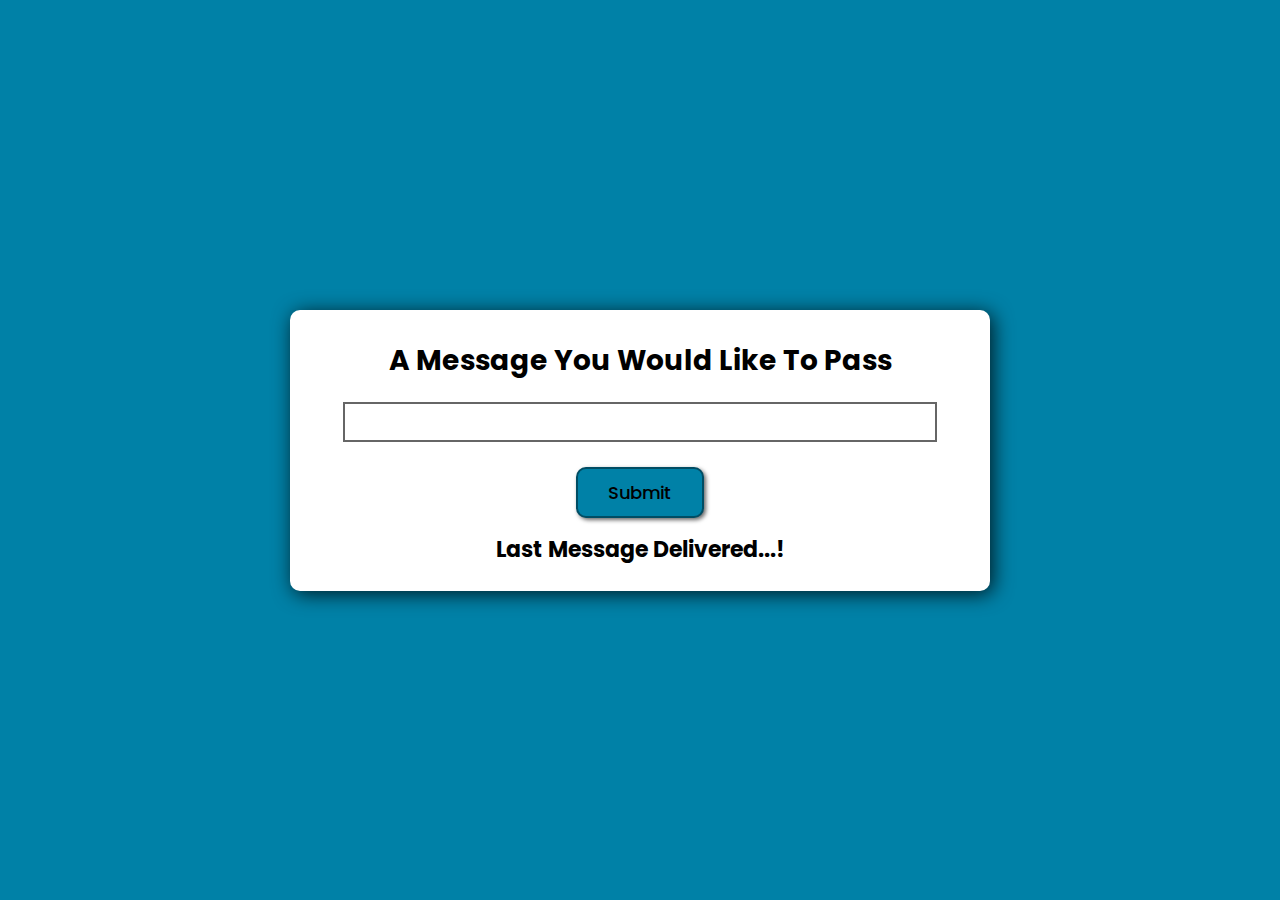
<file: 01 Message/index.html>
<!DOCTYPE html>
<html lang="en">

<head>
    <meta charset="UTF-8">
    <meta http-equiv="X-UA-Compatible" content="IE=edge">
    <meta name="viewport" content="width=device-width, initial-scale=1.0">
    <title>A message to pass</title>
    <link rel="stylesheet" href="style.css">
</head>

<body>
    <div class="container">
        <h1>A Message You Would Like To Pass</h1>
        <input type="text" value="">
        <div class="btn">Submit</div>
        <p class="error">Please enter a value to pass</p>
        <h3>Last Message Delivered...!</h3>
        <p class="message"></p>
    </div>
    <script src="index.js"></script>
</body>

</html>
</file>
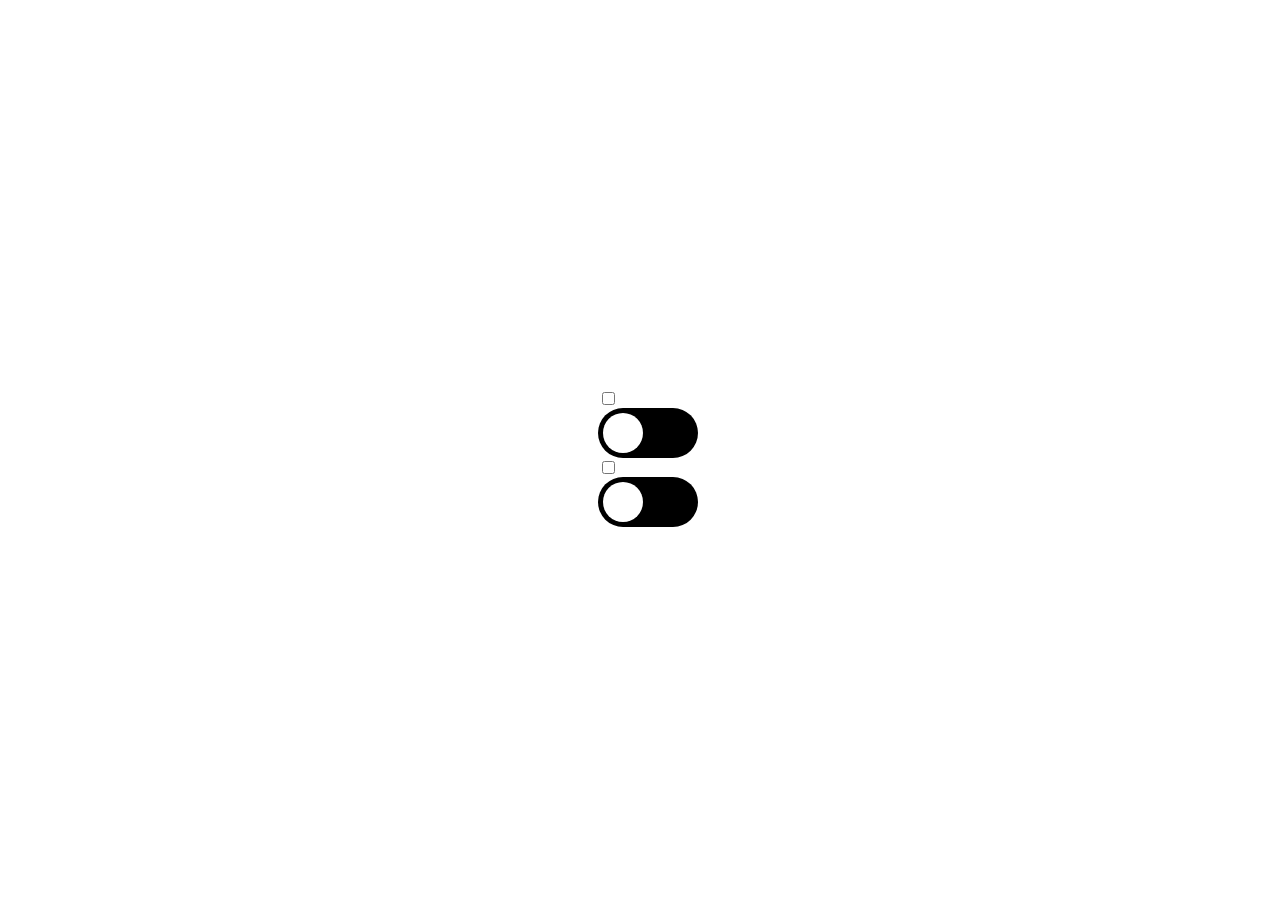
<file: 02  Color Toggler/index.html>
<html lang="en">
  <head>
    <meta charset="UTF-8" />
    <meta http-equiv="X-UA-Compatible" content="IE=edge" />
    <meta name="viewport" content="width=device-width, initial-scale=1.0" />
    <title>Color Toggler</title>
    <link rel="stylesheet" href="style.css" />
  </head>
  <body>
    <div class="container">
      <div class="button-box">
        <input type="checkbox" id="switch1" />
    <label for="switch1"></label>
      </div>
      <div class="button-box">
        <input type="checkbox" id="switch2" />
    <label for="switch2"></label>
      </div>
    </div>

    <script src="app.js"></script>
  </body>
</html>
</file>
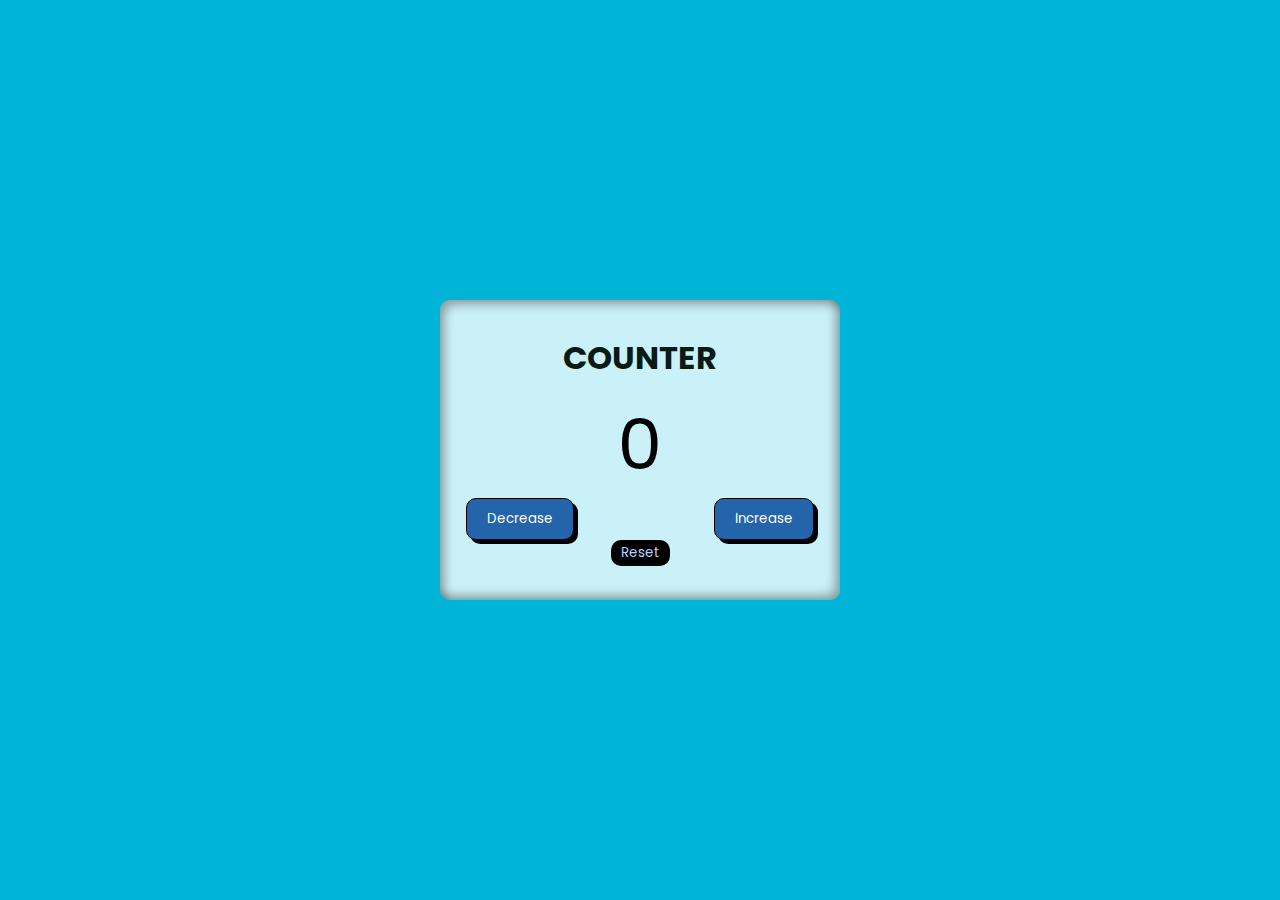
<file: 03 Count/index.html>
<!DOCTYPE html>
<html lang="en">

<head>
    <meta charset="UTF-8">
    <meta http-equiv="X-UA-Compatible" content="IE=edge">
    <meta name="viewport" content="width=device-width, initial-scale=1.0">
    <title>Counter</title>
    <link rel="stylesheet" href="style.css">
</head>

<body>
    <div class="container">
        <h1>Counter</h1>
        <p class="count">0</p>
        <div class="counters">
            <button class="btn dec">Decrease</button>
            <button class="btn inc">Increase</button>
        </div>
        <button class="reset">Reset</button>
    </div>
    <script src="index.js"></script>
</body>

</html>
</file>
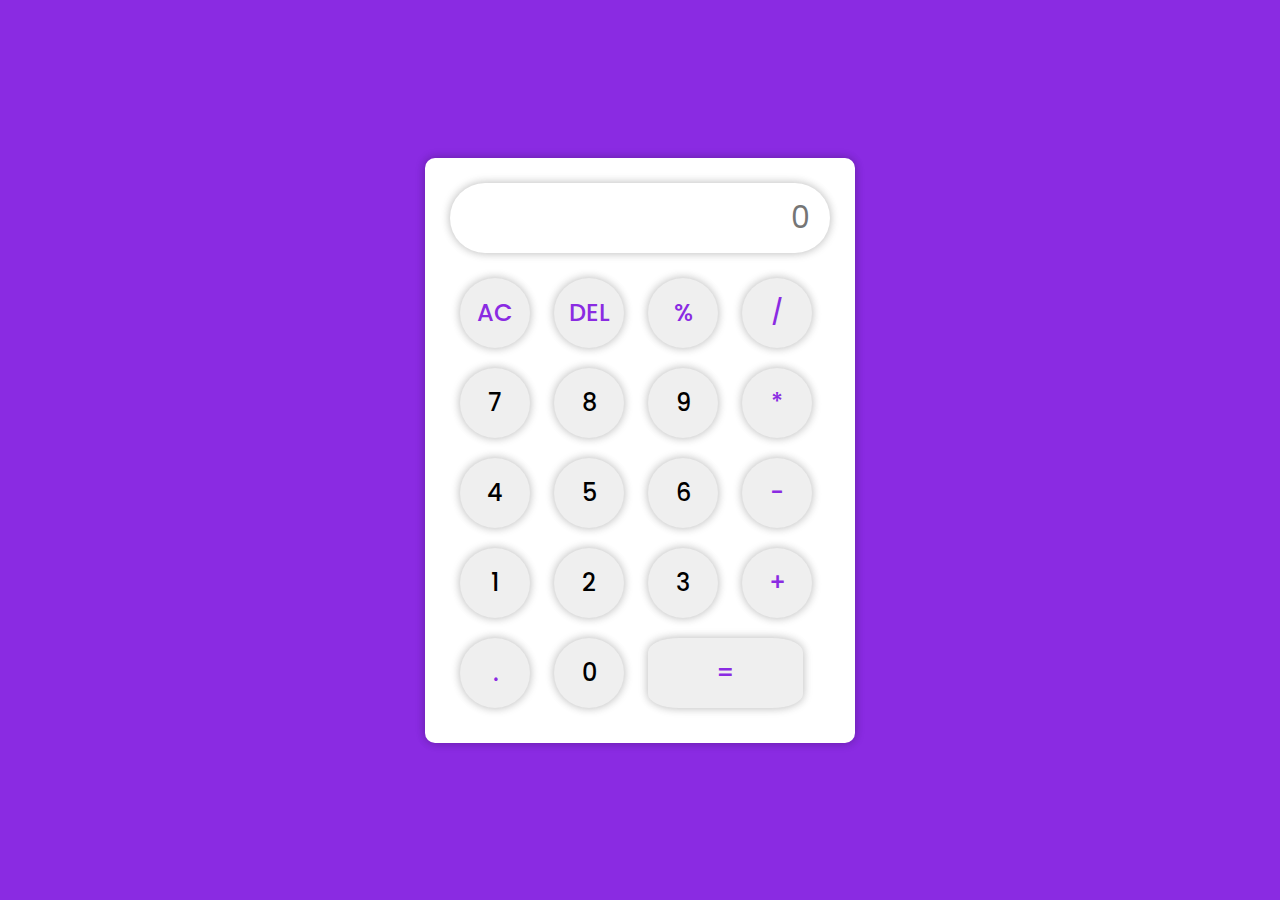
<file: 04 calculator/index.html>
<!DOCTYPE html>
<html lang="en">

<head>
    <meta charset="UTF-8">
    <meta http-equiv="X-UA-Compatible" content="IE=edge">
    <meta name="viewport" content="width=device-width, initial-scale=1.0">
    <title>Simple Calculator</title>
    <link rel="stylesheet" href="style.css">
</head>

<body>
    <div class="calculator">
        <div class="output">
            <input type="text" class="text" value="" placeholder="0">
        </div>
        <div>
            <input type="button" value="AC" class="op AC">
            <input type="button" value="DEL" class="op DEL">
            <input type="button" value="%" class="op val">
            <input type="button" value="/" class="op val">
        </div>
        <div>
            <input type="button" value="7" class="val">
            <input type="button" value="8" class="val">
            <input type="button" value="9" class="val">
            <input type="button" value="*" class="op val">
        </div>
        <div>
            <input type="button" value="4" class="val">
            <input type="button" value="5" class="val">
            <input type="button" value="6" class="val">
            <input type="button" value="-" class="op val">
        </div>
        <div>
            <input type="button" value="1" class="val">
            <input type="button" value="2" class="val">
            <input type="button" value="3" class="val">
            <input type="button" value="+" class="op val">
        </div>
        <div>
            <input type="button" value="." class="op val">
            <input type="button" value="0" class="val">
            <input type="button" value="=" class="equal op">
        </div>
    </div>

    <!-- val === value & op === operator -->

    <script src="app.js"></script>
</body>

</html>
</file>
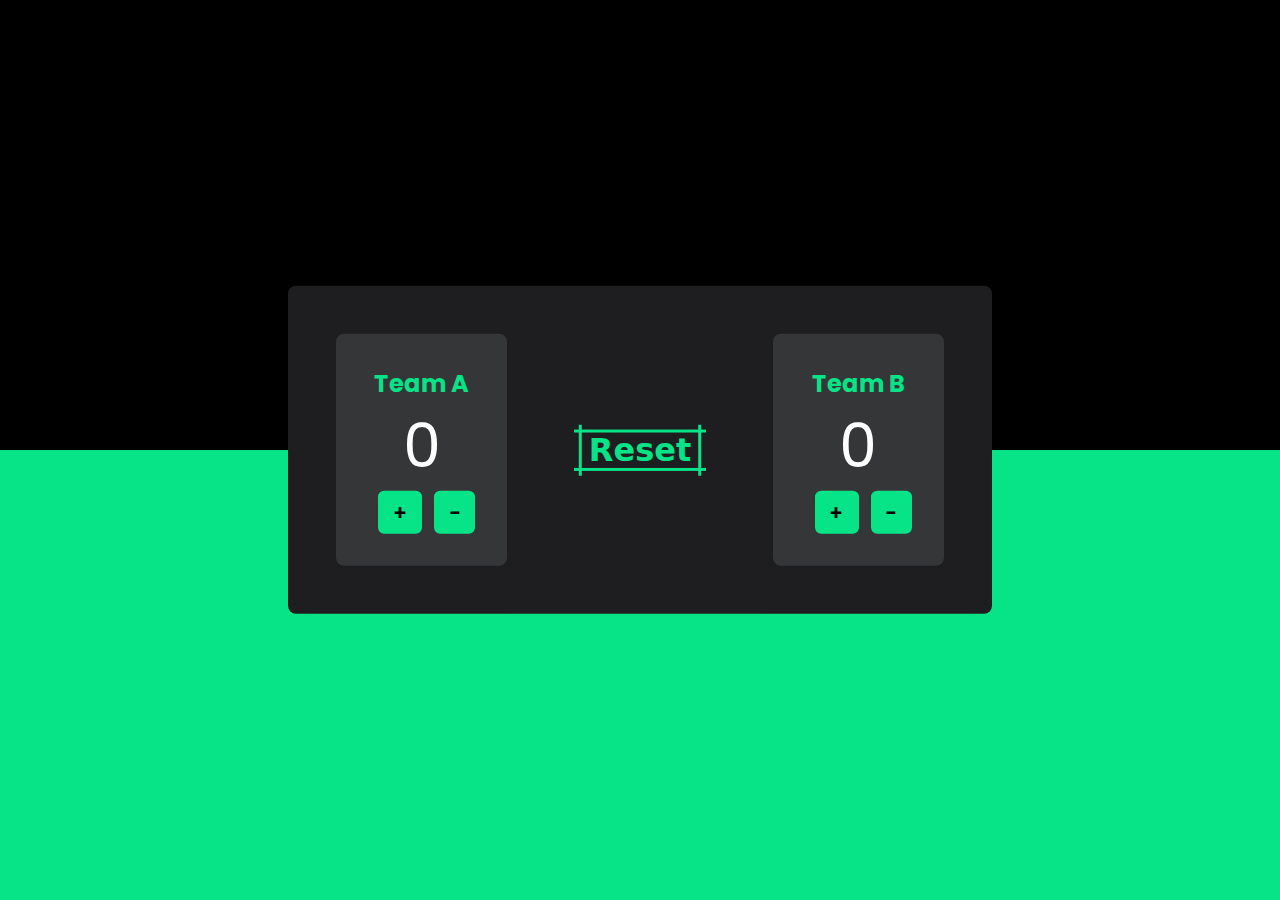
<file: 05 scoreboard/index.html>
<!DOCTYPE html>
<html lang="en">
  <head>
    <meta name="viewport" content="width=device-width, initial-scale=1.0" />
    <title>Scoreboard</title>
    <!-- Google Fonts -->
    <link
      href="https://fonts.googleapis.com/css2?family=Poppins:wght@400;600&display=swap"
      rel="stylesheet"
    />
    <!-- Stylesheet -->
    <link rel="stylesheet" href="style.css" />
  </head>
  <body>
    <div class="scoreboard">
      <div class="team">
        <h2>Team A</h2>
        <p id="teamAScore">0</p>
        <div class="btn-container">
          <button onclick="incrementScore('teamA')">+</button>
          <button onclick="decrementScore('teamA')">-</button>
        </div>
      </div>

      <button id="reset-btn" class="buttonreset" onclick="resetScores()">Reset</button>

      <div class="team">
        <h2>Team B</h2>
        <p id="teamBScore">0</p>
        <div class="btn-container">
          <button onclick="incrementScore('teamB')">+</button>
          <button onclick="decrementScore('teamB')">-</button>
        </div>
      </div>
    </div>
    <!-- Script-->
    <script src="script.js"></script>
  </body>
</html>
</file>
<file: 01 Message/style.css>
@import url("https://fonts.googleapis.com/css2?family=Poppins:wght@100;200;300;400;500;600;700;800;900&display=swap");

* {
  margin: 0;
  padding: 0;
  box-sizing: border-box;
}

body {
  background-color: #0081a7;
  display: flex;
  justify-content: center;
  align-items: center;
  min-height: 100vh;
  font-family: "Poppins", sans-serif;
}

.container {
  background-color: white;
  width: 700px;
  padding: 20px;
  border-radius: 10px;
  box-shadow: 3px 3px 20px rgba(0, 0, 0, 0.8);
  display: flex;
  flex-direction: column;
  justify-content: center;
  align-items: center;
  gap: 10px;
}

h1 {
  font-size: 28px;
  margin: 10px;
}

input {
  width: 90%;
  height: 40px;
  border: 2px solid rgba(0, 0, 0, 0.6);
  padding: 5px 10px;
  font-size: 18px;
  margin-bottom: 10px;
}

.btn {
  background-color: #0081a7;
  padding: 10px 30px;
  border-radius: 10px;
  border: 2px solid rgba(0, 0, 0, 0.4);
  font-size: 18px;
  margin-top: 5px;
  font-weight: 500;
  box-shadow: 2px 2px 4px rgba(0, 0, 0, 0.6);
  cursor: pointer;
  /* display: inline-block; */
}

.error {
  background-color: #d5bdaf;
  padding: 5px 0;
  width: 70%;
  text-align: center;
  display: none;
}

h3 {
  margin-top: 5px;
  font-size: 22px;
}

.message {
  font-size: 18px;
  color: #457b9d;
  font-weight: bold;
  margin-top: -5px;
}
</file>
<file: 02  Color Toggler/style.css>
:root {
  --primary-color: white;
  --primary-label: black;
  --secndary-label: white;
  --white-ball: white;
  --black-ball: black;
}

body {
  background: var(--primary-color);
  position: absolute;
  top: 50%;
  left: 50%;
  transform: translate(-50%, -50%);
}

#switch {
  width: 0;
  height: 0;
  visibility: hidden;
}

label {
  display: block;
  width: 100px;
  height: 50px;
  background: var(--primary-label);
  border-radius: 100px;
  position: relative;
  cursor: pointer;
  transition: 0.5s;
}

label::after {
  content: "";
  width: 40px;
  height: 40px;
  border-radius: 70px;
  background-color: var(--white-ball);
  position: absolute;
  top: 5px;
  left: 5px;
  transition: 0.5s;
}

#switch:checked + label:after {
  background-color: var(--black-ball);
  left: calc(100% - 5px);
  transform: translateX(-100%);
}

#switch:checked + label {
  background-color: var(--secndary-label);
}

label:active:after {
  width: 60px;
}
</file>
<file: 03 Count/style.css>
@import url("https://fonts.googleapis.com/css2?family=Poppins:wght@100;200;300;400;500;600;700;800;900&display=swap");

* {
  margin: 0;
  padding: 0;
  box-sizing: border-box;
  font-family: "Poppins", sans-serif;
}

body {
  display: flex;
  align-items: center;
  justify-content: center;
  min-height: 100vh;
  background-color: #00b4d8;
}

.container {
  background-color: #caf0f8;
  color: black;
  width: 400px;
  min-height: 300px;
  border-radius: 10px;
  box-shadow: inset 5px 5px 10px rgba(0, 0, 0, 0.3),
    inset -5px -5px 10px rgba(0, 0, 0, 0.3);
  display: flex;
  align-items: center;
  flex-direction: column;
  justify-content: center;
}

h1 {
  margin-bottom: 10px;
  text-transform: uppercase;
  color: #081c15;
}

.count {
  font-size: 70px;
}

.counters {
  display: flex;
  justify-content: center;
  align-items: center;
  gap: 140px;
}

.btn {
  color: white;
  padding: 10px 20px;
  outline: none;
  border: 1px solid black;
  background-color: #2364aa;
  box-shadow: 4px 4px 0px black;
  border-radius: 10px;
  cursor: pointer;
}

.btn:active {
  position: relative;
  top: 4px;
  left: 4px;
  box-shadow: none;
  border-radius: 10px;
}

.reset {
  color: #bbd0ff;
  background-color: black;
  padding: 3px 10px;
  outline: none;
  border: none;
  border-radius: 10px;
  cursor: pointer;
}

.reset:active {
  transform: scale(0.95);
}
</file>
<file: 04 calculator/style.css>
@import url("https://fonts.googleapis.com/css2?family=Poppins:wght@100;200;300;400;500;600;700;800;900&display=swap");

* {
  margin: 0;
  padding: 0;
  box-sizing: border-box;
  font-family: "Poppins", sans-serif;
}

body {
  display: flex;
  align-items: center;
  justify-content: center;
  min-height: 100vh;
  background-color: blueviolet;
}

input {
  outline: none;
  border: none;
}

.calculator,
input {
  box-shadow: 1px 1px 10px rgba(0, 0, 0, 0.15),
    -1px -1px 10px rgba(0, 0, 0, 0.15);
}

.calculator {
  width: 430px;
  background-color: white;
  padding: 25px;
  border-radius: 10px;
}

input:not(.text) {
  border-radius: 50%;
  width: 70px;
  height: 70px;
  margin: 10px;
  font-size: 24px;
  font-weight: 500;
  transition: all 0.2s ease-in-out;
}

input:hover:not(.text, .op) {
  background-color: black;
  color: white;
  cursor: pointer;
  transition: all 0.2s ease-in-out;
}

.op {
  color: blueviolet;
}

.op:hover {
  background-color: black;
  color: blueviolet;
  cursor: pointer;
  transition: all 0.2s ease-in-out;
}

.output .text {
  width: 100%;
  height: 70px;
  padding: 0 20px 0 0;
  margin-bottom: 15px;
  text-align: right;
  font-size: 30px;
  border-radius: 50px;
}

.calculator .equal {
  width: 155px;
  border-radius: 20%;
}
</file>
<file: 05 scoreboard/style.css>
* {
  padding: 0;
  margin: 0;
  box-sizing: border-box;
  font-family: "Poppins", sans-serif;
}
body {
  height: 100vh;
  background: linear-gradient(#000000 50%, #07e387 50%);
}
.scoreboard {
  background-color: #1e1e21;
  width: min(90%, 44em);
  position: absolute;
  transform: translate(-50%, -50%);
  left: 50%;
  top: 50%;
  padding: 3em;
  border-radius: 0.5em;
  display: grid;
  grid-template-columns: 2fr 1fr 2fr;
  align-items: center;
}
.team {
  text-align: center;
  background-color: #353638;
  padding: 2em;
  border-radius: 0.5em;
}
button {
  cursor: pointer;
}

.team h2 {
  color: #07e387;
}
.team p {
  color: #ffffff;
  font-size: 3.75em;
}
.btn-container {
  width: 100%;
  display: flex;
  justify-content: space-between;
}
.team button {
  background-color: #07e387;
  border: none;
  outline: none;
  margin-left: 10px;
  padding: 0.3em 0.7em;
  border-radius: 0.3em;
  font-weight: 600;
  font-size: 1.3em;
}

#reset-btn {
  --b: 3px; /* border thickness */
  --s: 0.15em; /* size of the corner */
  --c: #07e387;

  padding: calc(0.05em + var(--s)) calc(0.3em + var(--s));
  color: var(--c);
  --_p: var(--s);
  background: conic-gradient(
      from 90deg at var(--b) var(--b),
      #0000 90deg,
      var(--c) 0
    )
    var(--_p) var(--_p) / calc(100% - var(--b) - 2 * var(--_p))
    calc(100% - var(--b) - 2 * var(--_p));
  transition: 0.3s linear, color 0s, background-color 0s;
  outline: var(--b) solid #0000;
  outline-offset: 0.2em;
}
#reset-btn:hover,
#reset-btn:focus-visible {
  --_p: 0px;
  outline-color: var(--c);
  outline-offset: 0.05em;
}
#reset-btn:active {
  background: var(--c);
  color: #fff;
}

#reset-btn {
  font-family: system-ui, sans-serif;
  font-weight: bold;
  font-size: 2rem;
  cursor: pointer;
  border: none;
  margin: 2.1em;
}
</file>
